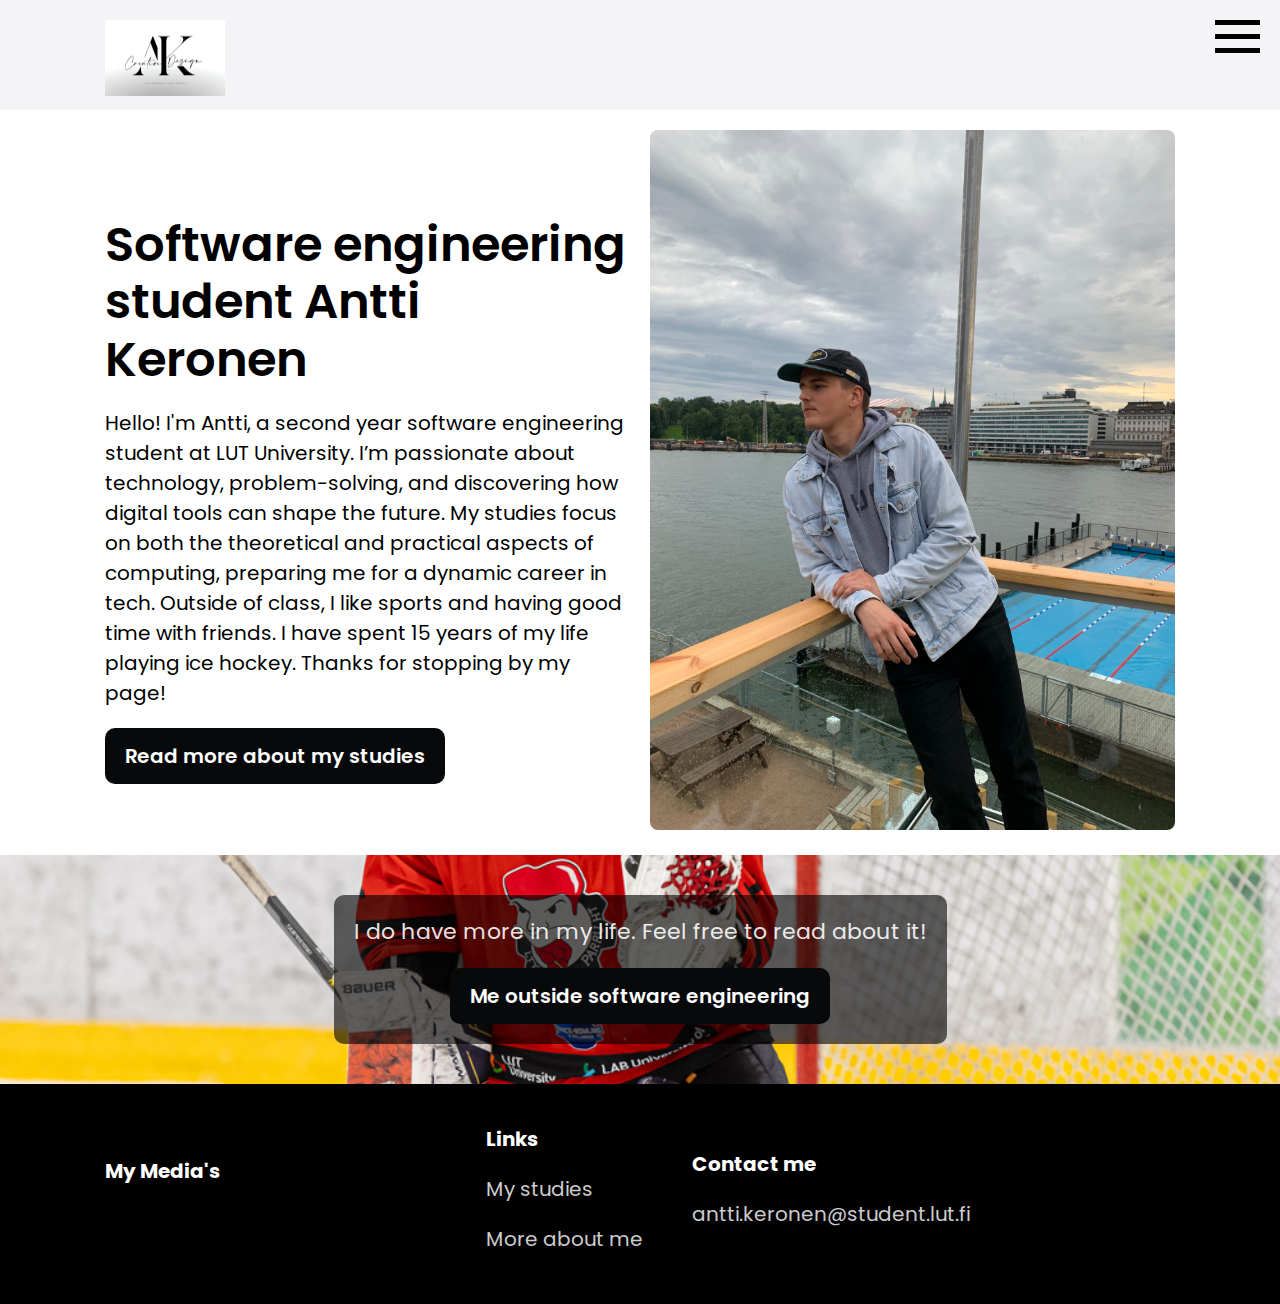
<file: index.html>
<!DOCTYPE html>
<html lang="en">
  <head>
    <meta charset="UTF-8" />
    <meta name="viewport" content="width=device-width, initial-scale=1.0" />
    <title>My site</title>
    <link rel="preconnect" href="https://fonts.googleapis.com" />
    <link rel="preconnect" href="https://fonts.gstatic.com" crossorigin />
    <link
      href="https://fonts.googleapis.com/css2?family=Poppins:wght@300;400;600;700&display=swap"
      rel="stylesheet"
    />
    <link
      rel="stylesheet"
      href="https://cdnjs.cloudflare.com/ajax/libs/font-awesome/6.4.2/css/all.min.css"
      integrity="sha512-z3gLpd7yknf1YoNbCzqRKc4qyor8gaKU1qmn+CShxbuBusANI9QpRohGBreCFkKxLhei6S9CQXFEbbKuqLg0DA=="
      crossorigin="anonymous"
      referrerpolicy="no-referrer"
    />
    <link rel="stylesheet" href="styles.css" />
    <link rel="shortcut icon" href="images/favicon.ico" type="image/x-icon" />
  </head>
  <body>
    <nav class="navbar">
      <div class="container">
        <div class="logo">
          <a href="index.html">
            <img src="images/ak.jpg" alt="logo" />
          </a>
        </div>

        
        <!-- Hamburger Button -->
        <button class="hamburger-button">
          <div class="hamburger-line"></div>
          <div class="hamburger-line"></div>
          <div class="hamburger-line"></div>
        </button>
        <div class="mobile-menu">
          <ul>
            <li>
              <a href="index.html">Etusivu</a>
            </li>
            <li>
              <a href="me.html" id="myStudiesLink">My studies</a>
            </li>
            <li>
              <a href="moreaboutme.html" id="outsideSoftwareLink">Me outside software</a>
            </li>
            <li>
              <a href="#footer" id="contactInfoLink">My contact information</a>
            </li>
          </ul>
        </div>
      </div>
    </nav>

    
    <!-- Hero -->
    <section class="hero">
      <div class="container hero-container">
        <div class="hero-text-content">
          <h1 class="hero-heading text-xxl">Software engineering student Antti Keronen</h1>
          <p class="hero-text">
            Hello! I'm Antti, a second year software engineering student at LUT University. I’m passionate about technology, problem-solving, and discovering how digital tools can shape the future. My studies focus on both the theoretical and practical aspects of computing, preparing me for a dynamic career in tech. Outside of class, I like sports and having good time with friends. I have spent 15 years of my life playing ice hockey. Thanks for stopping by my page!
          </p>
          <div class="hero-buttons">
            <a href="me.html" class="btn btn-primary">Read more about my studies</a>
          </div>
        </div>
        <div class="hero-image">
          <img src="images/mina.JPG" alt="Hero Image">
        </div>
      </div>
    </section>
    
      
    <section class="meoutsideengineering">
      <div class="container-sm">
          <div class="meoutsideengineering-content">
              <p class="meoutsideengineering-text">
                  I do have more in my life. Feel free to read about it!
              </p>
              <a href="moreaboutme.html" id="moreAboutMeOutsideBtn" class="btn btn-primary">
                  Me outside software engineering
              </a>
          </div>
      </div>
  </section>
      
      


    <!-- Footer -->
    <footer class="footer bg-black">
      <div class="container">
        <div class="footer-grid">
          <div>
            <h4 class="footer-header">My Media's</h4>
            <a href="https://www.instagram.com/anttiker/?hl=en" target="_blank">
              <i class="fab fa-instagram"></i>
            </a>
            <a href="https://www.facebook.com/people/Antti-Keronen/pfbid0QmMtXwjtYvtEfu3goB4LeEAj2oEMycvsyHNKusD8Eu12pvw8z5GDkmmpKSpQfFMVl/" target="_blank">
              <i class="fab fa-facebook"></i>
            </a>
            <a href="https://fi.linkedin.com/in/antti-keronen-b878b8205?trk=people-guest_people_search-card" target="_blank">
              <i class="fab fa-linkedin"></i>
            </a>
          </div>
          <div>
            <h4>Links</h4>
            <ul>
              <li><a href="me.html">My studies</a></li>
              <li><a href="moreaboutme.html">More about me</a></li>
            </ul>
          </div>
         
          <div>
            <h4>Contact me</h4>
            <ul>
              <li>
                <a href="#">antti.keronen@student.lut.fi</a>
              </li>
            </ul>
          </div>
        </div>
      </div>
    </footer>

    <script src="script.js"></script>
  </body>
</html>
</file>
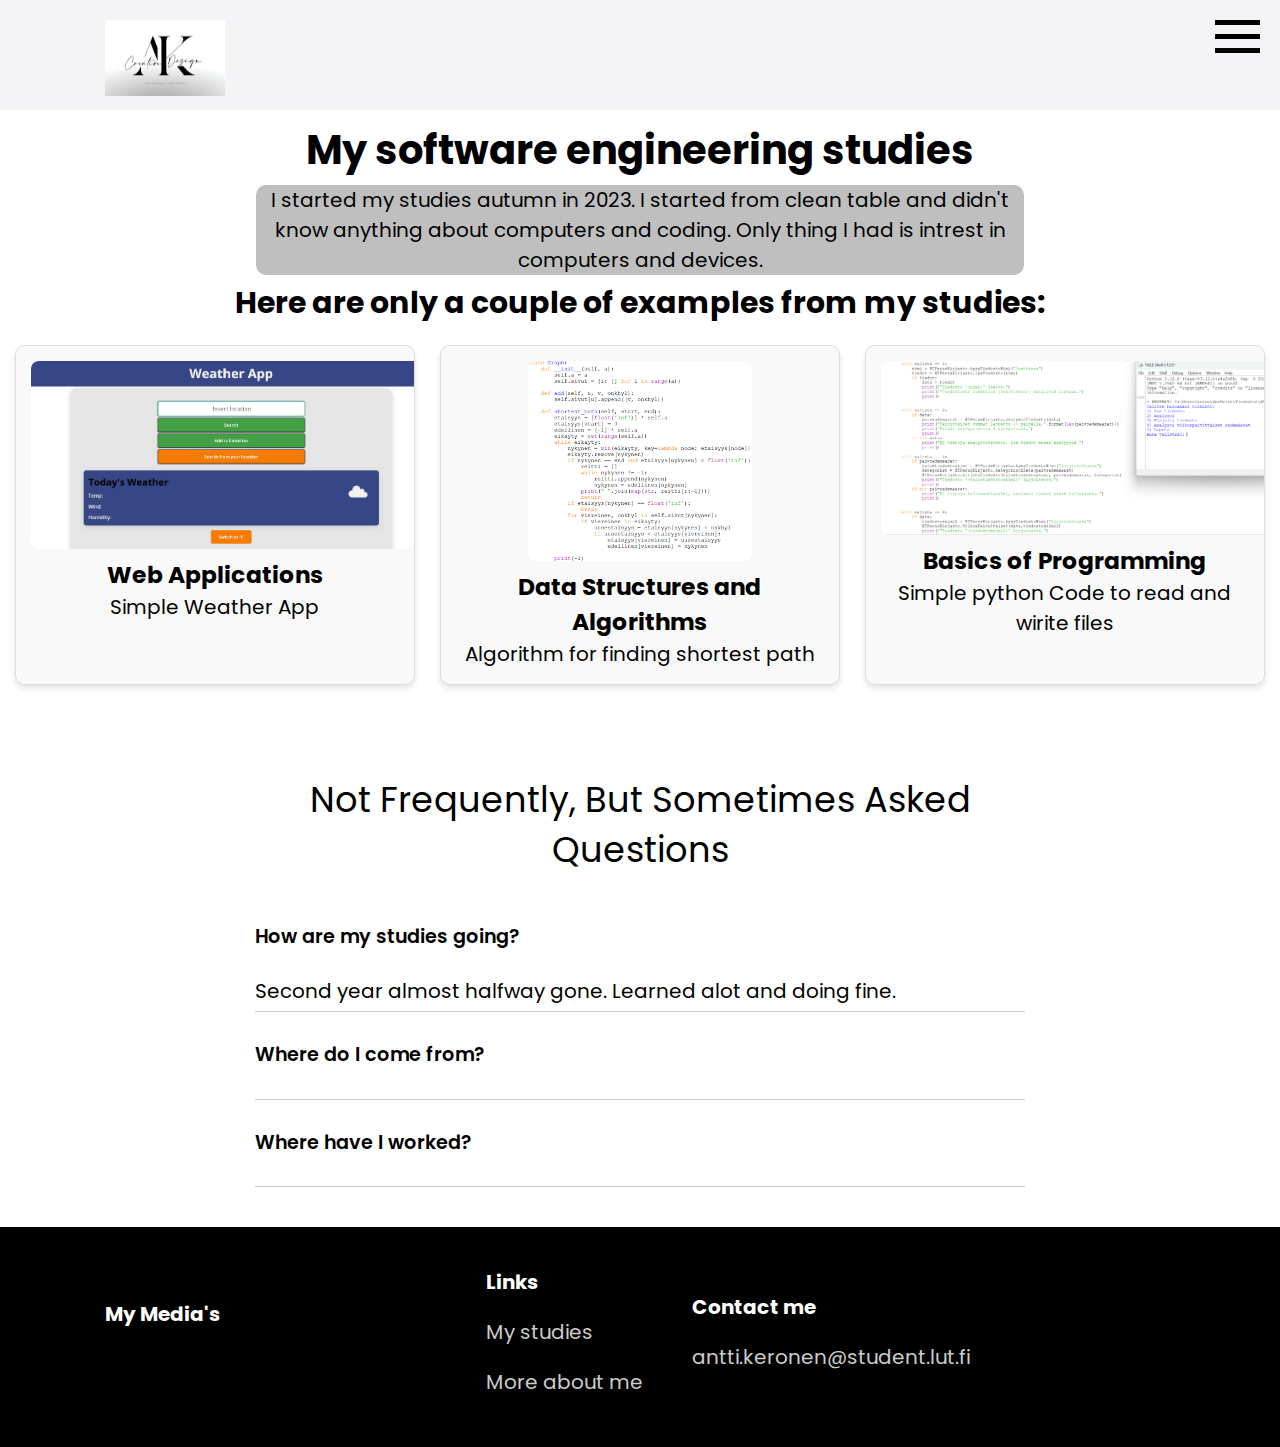
<file: me.html>
<!DOCTYPE html>
<html lang="en">
  <head>
    <meta charset="UTF-8" />
    <meta name="viewport" content="width=device-width, initial-scale=1.0" />
    <title>My Site</title>
    <link rel="preconnect" href="https://fonts.googleapis.com" />
    <link rel="preconnect" href="https://fonts.gstatic.com" crossorigin />
    <link
      href="https://fonts.googleapis.com/css2?family=Poppins:wght@300;400;600;700&display=swap"
      rel="stylesheet"
    />
    <link
      rel="stylesheet"
      href="https://cdnjs.cloudflare.com/ajax/libs/font-awesome/6.4.2/css/all.min.css"
      integrity="sha512-z3gLpd7yknf1YoNbCzqRKc4qyor8gaKU1qmn+CShxbuBusANI9QpRohGBreCFkKxLhei6S9CQXFEbbKuqLg0DA=="
      crossorigin="anonymous"
      referrerpolicy="no-referrer"
    />
    <link rel="stylesheet" href="styles.css" />
    <link rel="shortcut icon" href="images/favicon.ico" type="image/x-icon" />
  </head>
  <body>
    <nav class="navbar">
      <div class="container">
        <div class="logo">
          <a href="index.html">
            <img src="images/ak.jpg" alt="logo" />
          </a>
        </div>
        
        <!-- Hamburger Button -->
        <button class="hamburger-button">
          <div class="hamburger-line"></div>
          <div class="hamburger-line"></div>
          <div class="hamburger-line"></div>
        </button>
        <div class="mobile-menu">
          <ul>
            <li>
              <a href="index.html">Etusivu</a>
            </li>
            <li>
              <a href="me.html" id="myStudiesLink">My studies</a>
            </li>
            <li>
              <a href="moreaboutme.html" id="outsideSoftwareLink">Me outside software</a>
            </li>
            <li>
              <a href="#footer" id="contactInfoLink">My contact information</a>
            </li>
          </ul>
        </div>
      </div>
    </nav>


    <header>
        <h1>My software engineering studies</h1>
    </header>

    <div class="studies-description">
        <p>
          I started my studies autumn in 2023. I started from clean table and didn't know anything about computers and coding. Only thing I had is intrest in computers and devices.
        </p>
    </div>

    <h2 id="studies-examples">Here are only a couple of examples from my studies:</h2>


    <div class="card-container">
        <div class="card">
            <img src="images/weatherapp.png" alt="schoolwork">
            <h3>Web Applications</h3>
            <p>Simple Weather App</p>
        </div>
        <div class="card">
            <img src="images/shorthestpath.png" alt="schoolwork">
            <h3>Data Structures and Algorithms</h3>
            <p>Algorithm for finding shortest path</p>
        </div>
        <div class="card">
          <img src="images/simplepython.png" alt="schoolwork">
          <h3>Basics of Programming</h3>
          <p>Simple python Code to read and wirite files</p>
      </div>



    </div>
    <section class="faq bg-light">
      <div class="container-sm">
        <h3 class="text-xl text-center">Not Frequently, But Sometimes Asked Questions</h3>
        <div class="faq-content">
          <div class="faq-group">
            <div class="faq-group-header">
              <h4 class="text-md">
                How are my studies going?
              </h4>
              <i class="fas fa-minus"></i>
            </div>
            <div class="faq-group-body open">
              <p>
                Second year almost halfway gone. Learned alot and doing fine. 
              </p>
            </div>
          </div>

          <div class="faq-group">
            <div class="faq-group-header">
              <h4 class="text-md">
                Where do I come from?
              </h4>
              <i class="fas fa-plus"></i>
            </div>
            <div class="faq-group-body">
              <p>
                Born in Texas, raised in Espoo. Now living in Lappeenranta and Helsinki.
              </p>
            </div>
          </div>

          <div class="faq-group">
            <div class="faq-group-header">
              <h4 class="text-md">
                Where have I worked?
              </h4>
              <i class="fas fa-plus"></i>
            </div>
            <div class="faq-group-body">
              <p>
                I have been working only during summers. Last summer as a customer procurer for a solar energy company. Before that in construction. 
              </p>
            </div>
          </div>
        </div>
      </div>
    </section>




    <!-- Footer -->
    <footer class="footer bg-black">
      <div class="container">
        <div class="footer-grid">
          <div>
            <h4 class="footer-header">My Media's</h4>
            <a href="https://www.instagram.com/anttiker/?hl=en" target="_blank">
              <i class="fab fa-instagram"></i>
            </a>
            <a href="https://www.facebook.com/people/Antti-Keronen/pfbid0QmMtXwjtYvtEfu3goB4LeEAj2oEMycvsyHNKusD8Eu12pvw8z5GDkmmpKSpQfFMVl/" target="_blank">
              <i class="fab fa-facebook"></i>
            </a>
            <a href="https://fi.linkedin.com/in/antti-keronen-b878b8205?trk=people-guest_people_search-card" target="_blank">
              <i class="fab fa-linkedin"></i>
            </a>
          </div>
          <div>
            <h4>Links</h4>
            <ul>
              <li><a href="me.html">My studies</a></li>
              <li><a href="moreaboutme.html">More about me</a></li>
            </ul>
          </div>
         
          <div>
            <h4>Contact me</h4>
            <ul>
              <li>
                <a href="#">antti.keronen@student.lut.fi</a>
              </li>
            </ul>
          </div>
        </div>
      </div>
    </footer>

  
    <script src="script.js"></script>
  </body>
</html>
</file>
<file: styles.css>
* {
    box-sizing: border-box;
    margin: 0;
    padding: 0;
  }
  
  :root {
    --primary-color: #08090b;
    --light-color: #f4f4f6;
    --dark-color: #111;
  }

  body {
    font-family: 'Poppins', sans-serif;
    font-size: 20px;
    line-height: 1.5;
    background: #fff;
    overflow-x: hidden;
  }
  
  
  
  a {
    text-decoration: none;
    color: #0a0101;
  }
  
  ul {
    list-style: none;
  }
  
  img {
    max-width: 100%;
  }
  

  /* Navbar */
.navbar {
  background:#f4f4f6;
  padding: 20px;
}

.navbar .logo {
  max-width: 100%;
  width: 120px;
  height: 70px;
}


.navbar .container {
  display: flex;
  justify-content: space-between;
  align-items: center;
}

/* Main Menu */
.navbar .main-menu {
  display: none; 
}

.navbar .main-menu ul {
  display: flex;
}

.navbar ul li a {
  padding: 10px 20px;
  display: block;
  font-weight: 600;
  transition: 0.5s;
}

.navbar ul li a:hover {
  color: var(--primary-color);
}

.navbar ul li a i {
  margin-right: 10px;
}

.navbar ul li:last-child a {
  margin-left: 10px;
}

/* Hamburger Button */
.hamburger-button {
  position: fixed;
  top: 20px;
  right: 20px;
  background: none;
  border: none;
  cursor: pointer;
  display: flex;
  flex-direction: column;
  gap: 9px;
  z-index: 10;
  text-align: unset;
}

.hamburger-line {
  width: 45px;
  height: 5px;
  background-color: rgb(2, 2, 2);
  transition: 0.3s;
}


.hamburger-button:hover .hamburger-line {
  background-color: rgb(91, 90, 90);
}

/* Mobile Menu */
.mobile-menu {
  position: fixed;
  top: 0;
  right: -100%;
  width: 250px;
  height: 100%;
  background-color: rgba(0, 0, 0, 0.9);
  color: white;
  display: flex;
  flex-direction: column;
  justify-content: center;
  padding-left: 20px;
  transition: right 0.3s ease;
  z-index: 5;
}

.mobile-menu ul {
  list-style: none;
  padding: 0;
}

.mobile-menu ul li a {
  color: #ccc;
  font-size: 18px;
  margin: 15px 0;
  text-decoration: none;
  transition: color 0.3s;
}

.mobile-menu ul li a:hover {
  color: rgb(94, 94, 94);
}

.mobile-menu.active {
  right: 0;
}

.hero {
  position: relative;
  padding: 20px;
}

.hero-container {
  display: flex;
  align-items: center;
  justify-content: space-between;
}

.hero-text-content {
  flex: 1;
  padding-right: 20px;
}

.hero-image {
  flex: 1;
  display: flex;
  justify-content: center;
}

.hero-image img {
  max-width: 100%;
  height: auto;
  border-radius: 8px;
}

.hero-heading {
  margin: 0;
}


.hero-buttons .btn {
  margin-top: 20px;
  transition: background-color 0.3s ease;
}

.hero-buttons .btn:hover {
  background-color: grey;
  color: white;
}


/*Meoutside engineering text in index html*/

.meoutsideengineering {
  margin-top: 5px;
  padding: 40px 0;
  text-align: center;
  color: #fff;
  background-image: url('images/24-25.jpg');
  background-size: cover;
  background-position: center;
}


.meoutsideengineering-content {
  padding: 20px;
  text-align: center;
  background-color: rgba(0, 0, 0, 0.6);
  border-radius: 10px;
  display: inline-block; 
}

.meoutsideengineering-heading,
.meoutsideengineering-text {

  font-size: 1.1em;
  color: rgba(255, 255, 255, 0.9); 
  margin-bottom: 20px;
}

.btn-primary {
  background-color: rgb(237, 173, 184); 
  color: #fff; 
  border: none; 
  padding: 10px 20px;
  border-radius: 5px; 
  transition: background-color 0.3s; 
}

.btn-primary:hover {
  background-color: #fefcfd; 
}

.faq {
  padding: 40px 0;
}

.faq .faq-group {
  border-bottom: 1px solid #ccc;
  padding-bottom: 5px;
}

.faq .faq-group .faq-group-header {
  padding: 10px 0;
  margin-bottom: 5px;
  position: relative;
}

.faq .faq-group .faq-group-header h4 {
  font-weight: 600;
  width: 95%;
}

.faq .faq-group .faq-group-header i {
  position: absolute;
  right: 0;
  top: 30px;
  font-size: 1.3rem;
  cursor: pointer;
}

.faq .faq-group .faq-group-body {
  display: none;
}

.faq .faq-group .faq-group-body.open {
  display: block;
}

.faq ul.faq-menu {
  max-width: 30058px;
  margin: auto;
  display: flex;
  justify-content: space-between;
  align-items: center;
  background: #ddd;
  padding: 10px 20px;
  border-radius: 10px;
  font-weight: 600;
  cursor: pointer;
}

.faq ul.faq-menu li {
  padding: 10px 20px;
  border-radius: 5px;
  text-align: center;
}

.faq ul.faq-menu li.active {
  background: var(--primary-color);
  color: #fff;
}





  /* Footer */
  .footer {
    padding: 40px 0;
  }
  
  .footer h4 {
    margin-bottom: 10px;
  }
  
  .footer ul li {
    line-height: 2.5;
  }
  
  .footer a {
    color: #ccc;
  }
  
  .footer i {
    font-size: 1.5rem;
    margin-right: 10px;
  }
  
  .footer-grid {
    display: grid;
    grid-template-columns: 2fr 1fr 1fr 1fr;
    gap: 30px;
    justify-content: center;
    align-items: center;
  }
  
  .footer .card {
    margin: 20px 30px 30px 0;
  }
  
  .footer input[type='email'] {
    width: 100%;
    padding: 10px;
    border: 1px solid #ccc;
    border-radius: 5px;
    margin: 20px 0;
  }



  
  /* Utility Classes */
  .container {
    max-width: 1100px;
    margin: 0 auto;
    padding: 0 15px;
  }
  
  .container-sm {
    max-width: 800px;
    margin: 0 auto;
    padding: 0 15px;
  }
  
  .card-container {
    display: flex;
    flex-wrap: wrap; 
    justify-content: space-around; 
    gap: 20px; 
    padding: 20px; 
  }



   /*Got help from chatgpt on how to divide so that i can get three cards next to each other */
  .card {
      flex: 1 1 calc(33.33% - 20px);
      max-width: calc(33.33% - 20px); 
      background-color: #f9f9f9; 
      border: 1px solid #ddd; 
      border-radius: 10px; 
      box-shadow: 0 4px 6px rgba(0, 0, 0, 0.1); 
      text-align: center; 
      padding: 15px; 
      overflow: hidden; 
  }

  .card img {
    object-fit: cover;
    max-height: 200px;
    max-width: 400px; 
    border-radius: 8px;
}


  
  header {
    text-align: center;
    margin-top: 10px;
    position: relative; 
    z-index: 1; 
}

.studies-description {
    background-color: rgba(128, 128, 128, 0.5); 
    width: 60%; 
    margin: 0 auto; 
    border-radius: 10px;
    position: relative;
    top: 5px; 
    text-align: center;
}

#studies-examples {
  text-align: center;
  padding: 10px;
}




  /* Front page Buttons */
  .btn {
    display: inline-block;
    padding: 13px 20px;
    color: #333;
    font-weight: 600;
    text-decoration: none;
    border: none;
    border-radius: 10px;
    cursor: pointer;
    text-align: center;
    transition: 0.5s;
  }
  
  .btn:hover {
    opacity: 0.8;
  }
  
  .btn-primary {
    background: var(--primary-color);
    color: #fff;
  }
  
  /* Text Classes */
  .text-xxl {
    font-size: 3rem;
    line-height: 1.2;
    font-weight: 600;
    margin: 40px 0 20px;
  }

  .text-xl {
    font-size: 2.2rem;
    line-height: 1.4;
    font-weight: normal;
    margin: 40px 0 20px;
  }
  
  .text-lg {
    font-size: 1.8rem;
    line-height: 1.4;
    font-weight: normal;
    margin: 30px 0 20px;
  }
  
  .text-md {
    font-size: 1.2rem;
    line-height: 1.4;
    font-weight: normal;
    margin: 20px 0 10px;
  }
  
  .text-sm {
    font-size: 0.9rem;
    line-height: 1.4;
    font-weight: normal;
    margin: 10px 0 5px;
  }
  
  .text-center {
    text-align: center;
  }
  
  /* Background */
  
  
  .bg-black {
    background: #000;
    color: #fff;
  }

  .main-header {
    position: relative;
    height: 500px; 
    color: white;
    text-align: center;
  }
  
  .background {
    position: absolute;
    top: 0;
    left: 0;
    width: 100%;
    height: 100%;
    background-image: url('images/kuva.png');
    background-size: cover;
    background-position: center;
    background-repeat: no-repeat; 
    z-index: -1;
  }
  
  
  .header-content {
    position: relative;
    z-index: 1; 
    background-color: rgba(0, 0, 0, 0.2); 
    padding: 20px;
    border-radius: 10px;
    display: inline-block;
    margin: auto;
  }






@media screen and (max-width: 1200px) {
  .container {
    max-width: 90%;
  }
  .hero-container {
    flex-direction: column;
  }
  .hero-image {
    order: -1;
    margin-bottom: 20px;
  }
  .card {
    flex: 1 1 calc(50% - 20px); 
    max-width: calc(50% - 20px);
  }
}

@media screen and (max-width: 768px) {
  .navbar .container {
    flex-direction: column;
    text-align: center;
  }

  .navbar .main-menu {
    display: block; 
  }

  .hero-container {
    flex-direction: column;
    text-align: center;
  }

  .hero-buttons {
    text-align: center;
  }

  .card {
    flex: 1 1 100%; 
    max-width: 100%;
  }

  .footer-grid {
    grid-template-columns: 1fr; 
  }

  .studies-description {
    width: 90%; 
  }
  .hamburger-button {
    top: 15px; 
    right: 15px; 
  }

  .hamburger-line {
    width: 35px; 
    height: 4px;
  }
}

@media screen and (max-width: 480px) {
  body {
    font-size: 18px; 
  }

  .navbar .logo {
    width: 80px; 
    height: auto;
  }

  .hamburger-button {
    top: 10px;
    right: 10px;
  }

  .hamburger-line {
    width: 30px; 
    height: 3px;
  }

  .hero {
    padding: 10px;
  }

  .hero-text-content {
    padding-right: 0;
  }

  .hero-image img {
    border-radius: 5px;
  }

  .btn {
    padding: 10px 15px;
    font-size: 14px;
  }

  .meoutsideengineering-content {
    padding: 15px;
    font-size: 0.9em;
  }

  .faq ul.faq-menu {
    flex-direction: column;
    text-align: center;
  }
}

.navbar .main-menu ul {
  flex-direction: column;
  align-items: center;
}

.hero-container {
  flex-wrap: wrap;
}

.card-container {
  gap: 15px; 
  padding: 10px;
}

.card img {
  height: auto; 

.footer-grid {
  grid-template-columns: repeat(auto-fit, minmax(200px, 1fr));
}

.header-content {
  width: 90%;
}

.mobile-menu ul li a {
  font-size: 16px;
}
}
</file>
